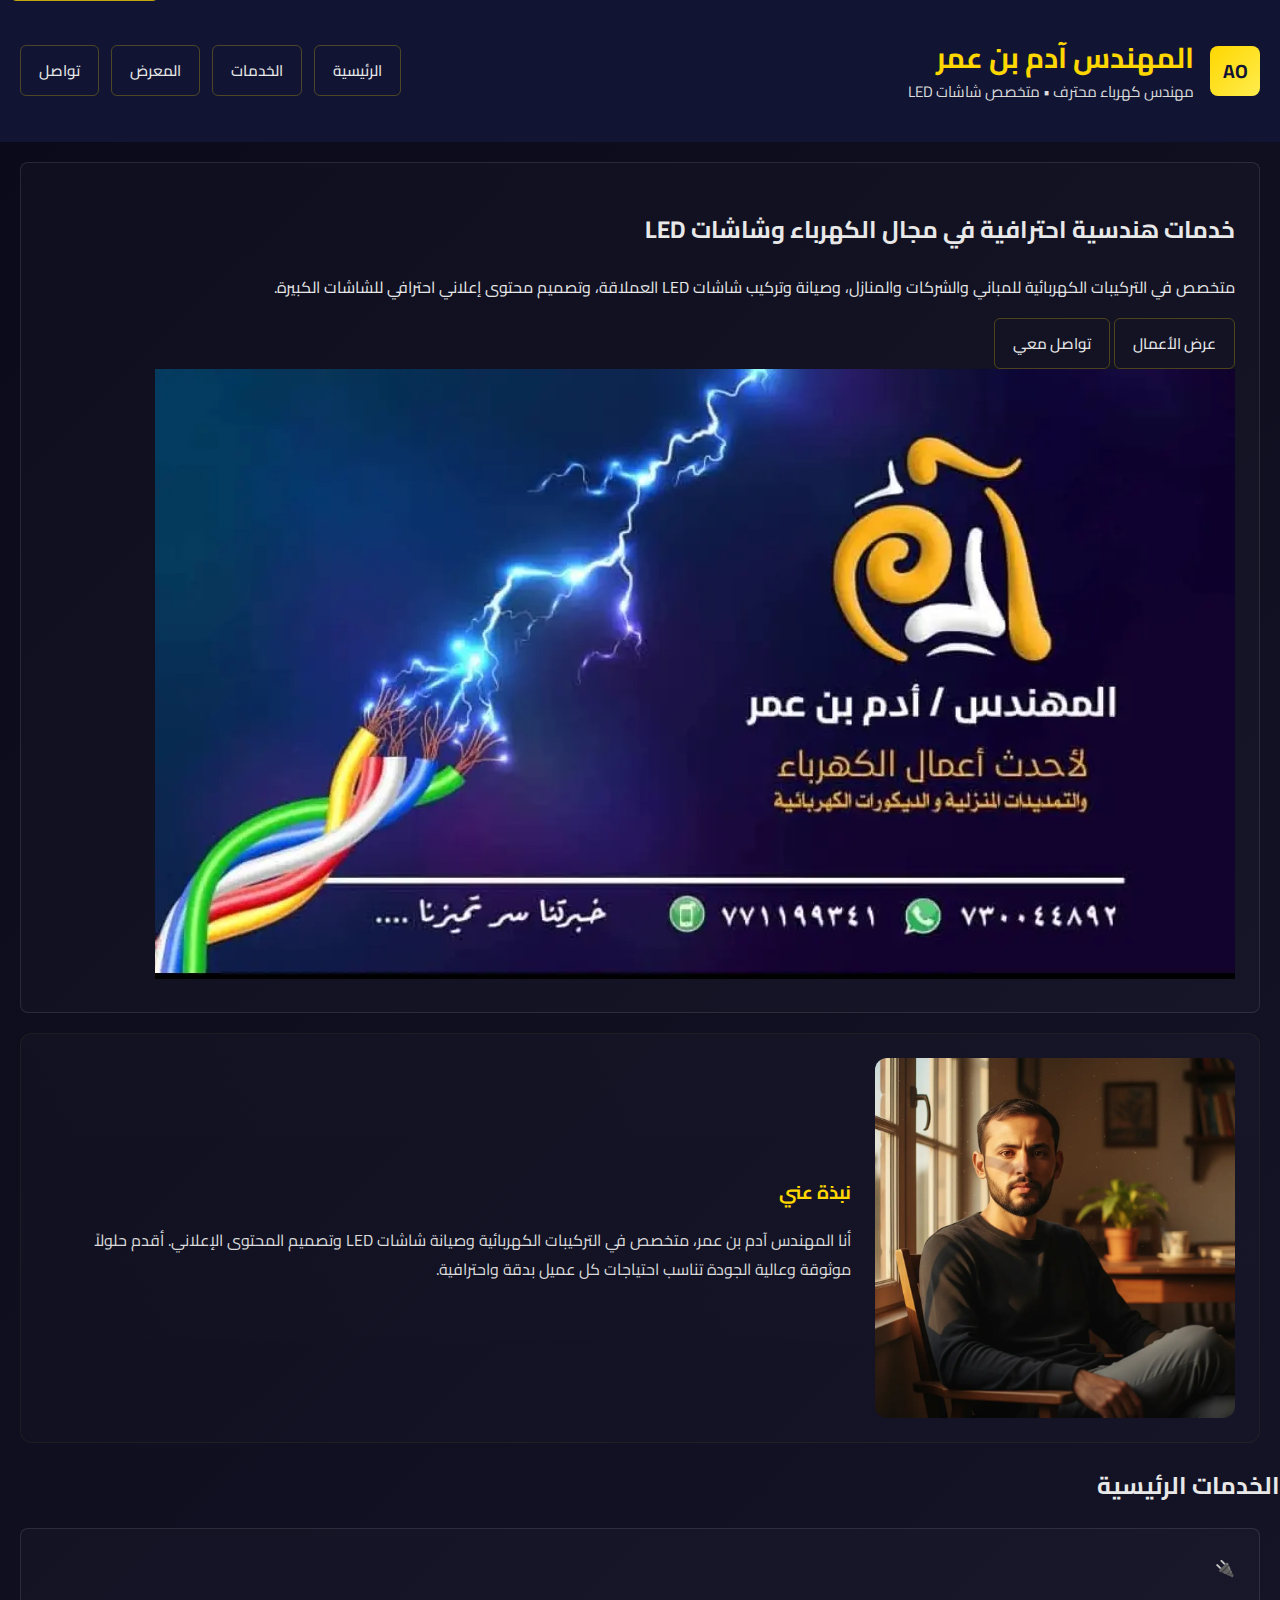
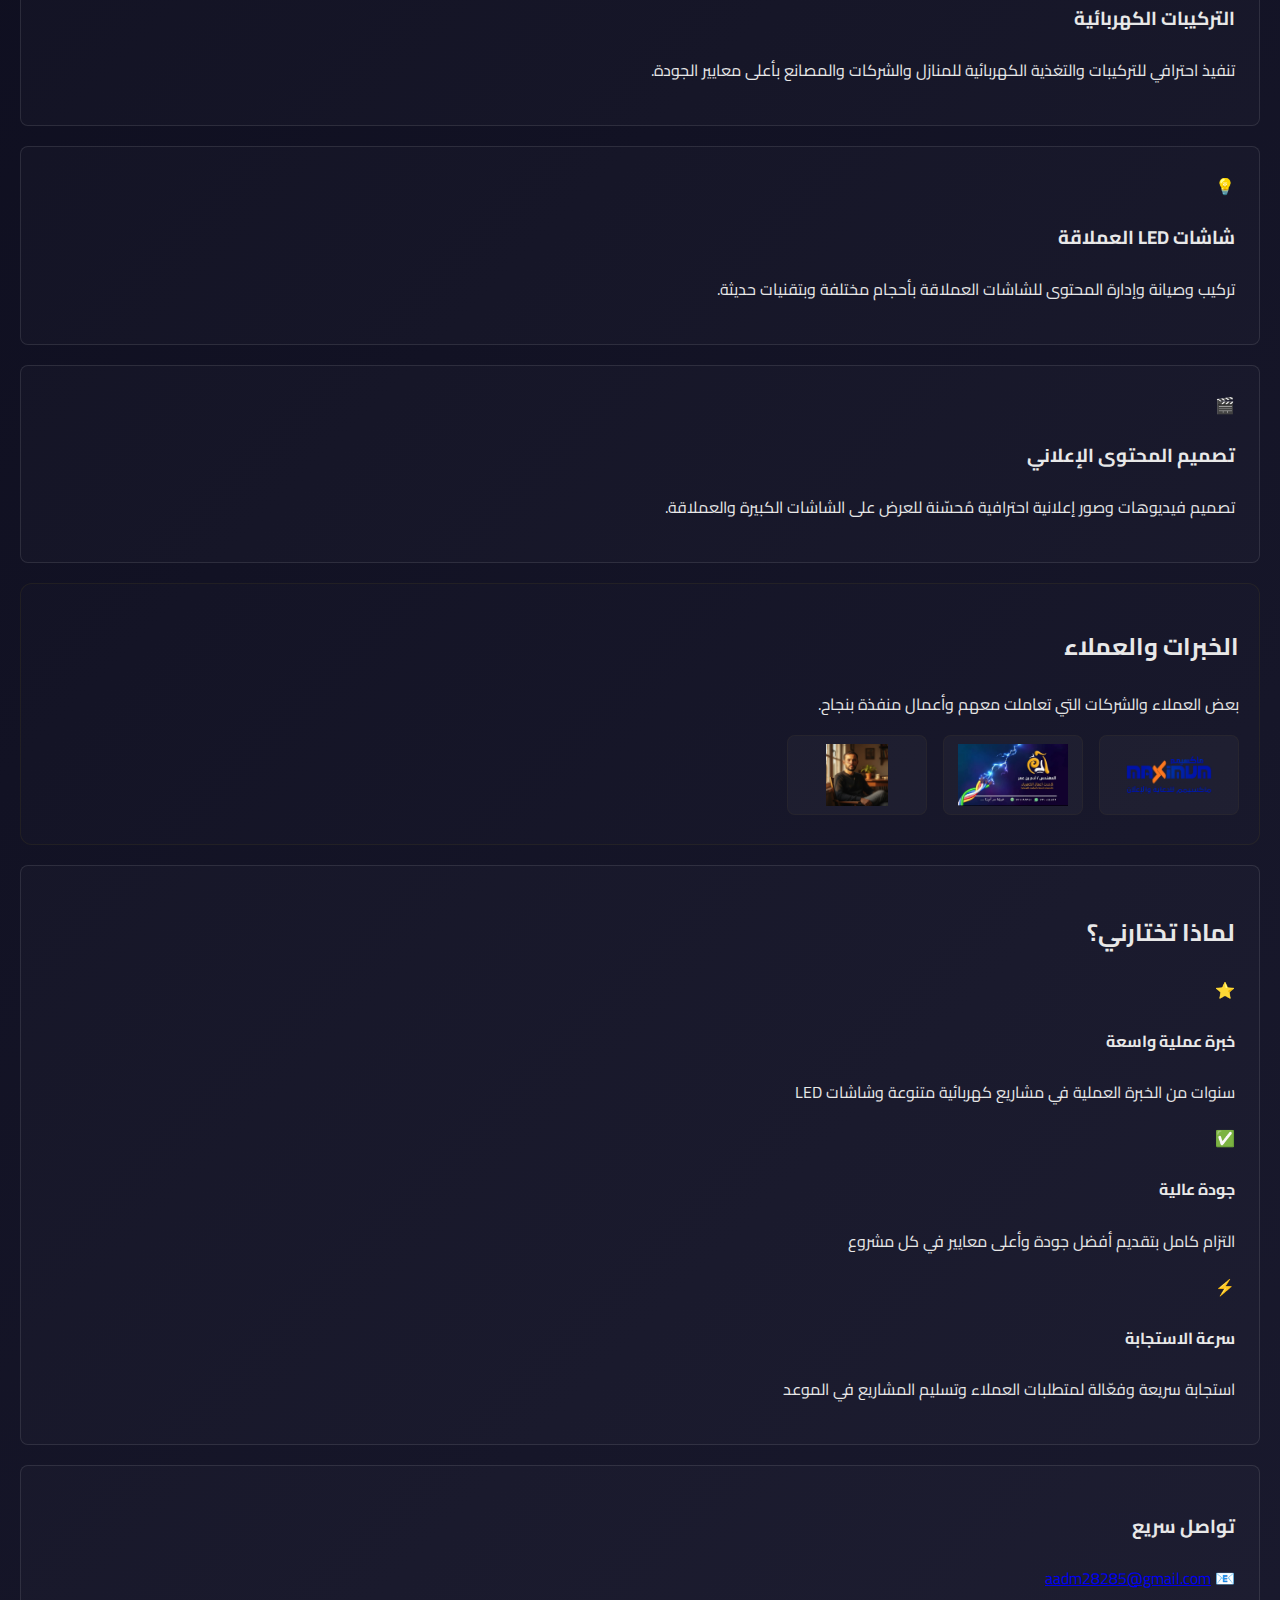
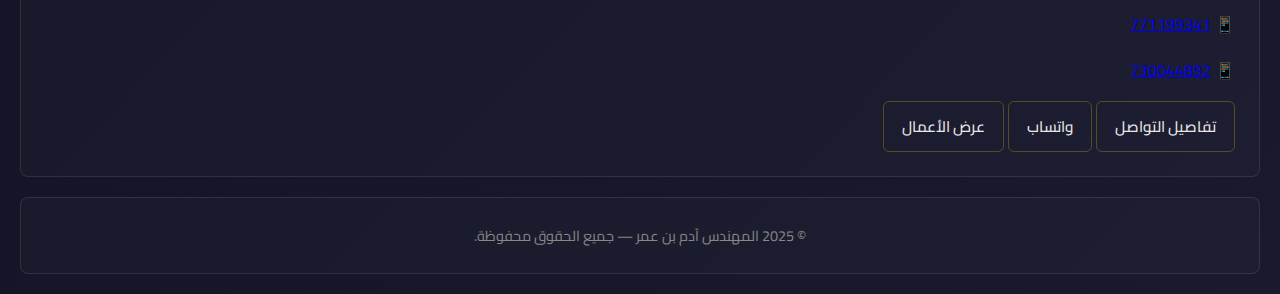
<file: index.html>
<!DOCTYPE html>
<html lang="ar" dir="rtl">
<head>
  <meta charset="utf-8" />
  <meta name="viewport" content="width=device-width,initial-scale=1" />
  <title>المهندس آدم بن عمر</title>
  <meta name="description" content="المهندس آدم بن عمر - خدمات هندسية كهربائية، تركيب وصيانة شاشات LED، وتصميم محتوى إعلاني احترافي." />
  <link rel="canonical" href="index.html" />
  <meta property="og:title" content="المهندس آدم بن عمر — خدمات هندسية و LED" />
  <meta property="og:description" content="خدمات هندسية كهربائية، تركيب وصيانة شاشات LED، وتصميم محتوى إعلاني احترافي." />
  <meta property="og:image" content="assets/images/1.jpg" />
  <meta property="og:type" content="website" />
  <a class="skip-link" href="#main">تخطي إلى المحتوى</a>
  <link rel="stylesheet" href="assets/style.min.css" />
  <link rel="preconnect" href="https://fonts.googleapis.com">
  <link rel="preconnect" href="https://fonts.gstatic.com" crossorigin>
  <link href="https://fonts.googleapis.com/css2?family=Cairo:wght@400;600;700&family=Poppins:wght@400;600;700&display=swap" rel="stylesheet">
  <meta http-equiv="Cache-Control" content="public, max-age=31536000">
</head>
<body>

  <!-- Loading overlay -->
  <div id="site-loader" class="site-loader" aria-hidden="true">
    <div class="loader-circle"></div>
  </div>

  <div class="container" id="site">
    <header class="header">
      <div class="brand">
        <div class="logo">AO</div>
        <div class="title">
          <h1>المهندس آدم بن عمر</h1>
          <p>مهندس كهرباء محترف • متخصص شاشات LED</p>
        </div>
      </div>

      <button class="menu-toggle" id="menuToggle">☰</button>

      <nav class="nav" id="mainNav">
        <a class="btn" href="index.html">الرئيسية</a>
        <a class="btn" href="#services">الخدمات</a>
        <a class="btn" href="gallery.html">المعرض</a>
        <a class="btn" href="contact.html">تواصل</a>
      </nav>
    </header>

    <!-- Hero Section -->
    <section class="hero-section card">
      <div class="hero-content">
        <div class="hero-text">
          <h2>خدمات هندسية احترافية في مجال الكهرباء وشاشات LED</h2>
          <p>متخصص في التركيبات الكهربائية للمباني والشركات والمنازل، وصيانة وتركيب شاشات LED العملاقة، وتصميم محتوى إعلاني احترافي للشاشات الكبيرة.</p>
          <div class="hero-buttons">
            <a href="gallery.html" class="btn btn-primary">عرض الأعمال</a>
            <a href="contact.html" class="btn btn-secondary">تواصل معي</a>
          </div>
        </div>
        
        <div class="hero-image">
          <picture>
            <source srcset="assets/images/1.webp" type="image/webp">
            <img src="assets/images/1.jpg" alt="Adam Omar" class="profile-img" loading="lazy">
          </picture>
        </div>
      </div>
    </section>

    <!-- About Section -->
    <section class="about-section" id="about">
      <div class="about-avatar">
        <picture>
          <source srcset="assets/images/2.webp" type="image/webp">
          <img src="assets/images/2.jpg" alt="Engineer photo" loading="lazy"/>
        </picture>
      </div>
      <div class="about-text">
        <h3>نبذة عني</h3>
        <p>أنا المهندس آدم بن عمر، متخصص في التركيبات الكهربائية وصيانة شاشات LED وتصميم المحتوى الإعلاني. أقدم حلولاً موثوقة وعالية الجودة تناسب احتياجات كل عميل بدقة واحترافية.</p>
      </div>
    </section>

    <!-- Services Section -->
    <section id="services" class="services-section">
      <h2 class="section-title">الخدمات الرئيسية</h2>
      
      <div class="services-grid">
        <div class="service-card card">
          <div class="service-icon">🔌</div>
          <h3>التركيبات الكهربائية</h3>
          <p>تنفيذ احترافي للتركيبات والتغذية الكهربائية للمنازل والشركات والمصانع بأعلى معايير الجودة.</p>
        </div>

        <div class="service-card card">
          <div class="service-icon">💡</div>
          <h3>شاشات LED العملاقة</h3>
          <p>تركيب وصيانة وإدارة المحتوى للشاشات العملاقة بأحجام مختلفة وبتقنيات حديثة.</p>
        </div>

        <div class="service-card card">
          <div class="service-icon">🎬</div>
          <h3>تصميم المحتوى الإعلاني</h3>
          <p>تصميم فيديوهات وصور إعلانية احترافية مُحسّنة للعرض على الشاشات الكبيرة والعملاقة.</p>
        </div>
      </div>
    </section>

    <!-- Experience / Clients -->
    <section class="experience-section" id="experience">
      <h2>الخبرات والعملاء</h2>
      <p>بعض العملاء والشركات التي تعاملت معهم وأعمال منفذة بنجاح.</p>
      <div class="clients-grid">
        <picture>
          <source srcset="assets/projec5.webp" type="image/webp">
          <img class="client-logo" src="assets/projec5.png" alt="Client / Project 5" loading="lazy">
        </picture>
        <picture>
          <source srcset="assets/images/1.webp" type="image/webp">
          <img class="client-logo" src="assets/images/1.jpg" alt="Client example" loading="lazy">
        </picture>
        <picture>
          <source srcset="assets/images/2.webp" type="image/webp">
          <img class="client-logo" src="assets/images/2.jpg" alt="Client example 2" loading="lazy">
        </picture>
      </div>
    </section>

    <!-- Why Choose Me Section -->
    <section class="why-section card">
      <h2>لماذا تختارني؟</h2>
      
      <div class="why-content">
        <div class="why-item">
          <span class="why-icon">⭐</span>
          <h4>خبرة عملية واسعة</h4>
          <p>سنوات من الخبرة العملية في مشاريع كهربائية متنوعة وشاشات LED</p>
        </div>

        <div class="why-item">
          <span class="why-icon">✅</span>
          <h4>جودة عالية</h4>
          <p>التزام كامل بتقديم أفضل جودة وأعلى معايير في كل مشروع</p>
        </div>

        <div class="why-item">
          <span class="why-icon">⚡</span>
          <h4>سرعة الاستجابة</h4>
          <p>استجابة سريعة وفعّالة لمتطلبات العملاء وتسليم المشاريع في الموعد</p>
        </div>
      </div>
    </section>

    <!-- Quick Contact Aside -->
    <aside class="quick-contact card">
      <h3>تواصل سريع</h3>
      <div class="contact-info">
        <p><strong>📧</strong> <a href="mailto:aadm28285@gmail.com">aadm28285@gmail.com</a></p>
        <p><strong>📱</strong> <a href="tel:+967771199341">771199341</a></p>
        <p><strong>📱</strong> <a href="tel:+967730044892">730044892</a></p>
      </div>
      <div class="quick-actions">
        <a href="contact.html" class="btn btn-full">تفاصيل التواصل</a>
        <a href="https://wa.me/967771199341" target="_blank" rel="noopener noreferrer" class="btn btn-full whatsapp">واتساب</a>
        <a href="gallery.html" class="btn btn-full">عرض الأعمال</a>
      </div>
    </aside>

    <footer class="footer card">
      <div>© 2025 المهندس آدم بن عمر — جميع الحقوق محفوظة.</div>
    </footer>
  </div>

<script>
  // Loader: hide after page is ready
  window.addEventListener('load', () => {
    const loader = document.getElementById('site-loader');
    if (loader) {
      setTimeout(() => { loader.style.transition = 'opacity 300ms ease'; loader.style.opacity = '0'; loader.setAttribute('aria-hidden','true'); setTimeout(()=> loader.remove(),350); }, 500);
    }
  });

  // Mobile menu toggle (safe: only runs if elements exist)
  (function() {
    const menuToggle = document.getElementById('menuToggle');
    const mainNav = document.getElementById('mainNav');
    if (!menuToggle || !mainNav) return;

    menuToggle.addEventListener('click', () => {
      mainNav.classList.toggle('show');
    });
  })();
</script>

<script>
// Ensure any remaining images use native lazy-loading (fallback)
document.querySelectorAll('img').forEach(img => { if(!img.hasAttribute('loading')) img.loading = 'lazy'; });
</script>

</body>
</html>
</file>
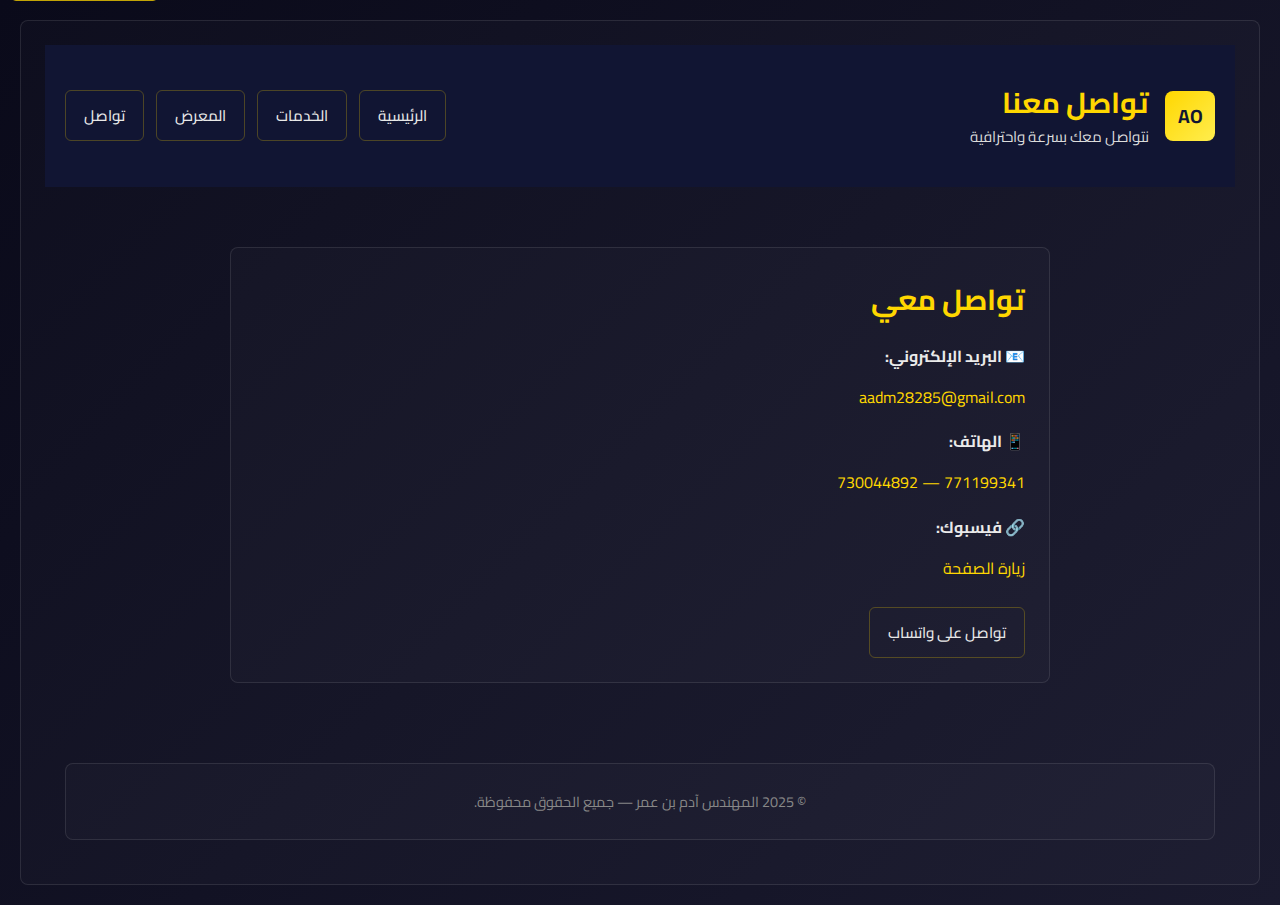
<file: contact.html>
<!DOCTYPE html>
<html lang="ar" dir="rtl">
<head>
  <meta charset="utf-8" />
  <meta name="viewport" content="width=device-width,initial-scale=1" />
  <title>تواصل معنا</title>
  <meta name="description" content="تواصل مع المهندس آدم بن عمر — البريد الإلكتروني والهاتف وروابط التواصل السريع." />
  <link rel="canonical" href="contact.html" />
  <meta property="og:title" content="تواصل مع المهندس آدم بن عمر" />
  <meta property="og:description" content="تواصل عبر البريد والهاتف والواتساب للخدمات الهندسية وشاشات LED." />
  <meta property="og:type" content="website" />
  <link rel="stylesheet" href="assets/style.min.css" />
  <link rel="preconnect" href="https://fonts.googleapis.com">
  <link rel="preconnect" href="https://fonts.gstatic.com" crossorigin>
  <link href="https://fonts.googleapis.com/css2?family=Cairo:wght@400;600;700&family=Poppins:wght@400;600;700&display=swap" rel="stylesheet">
  <meta http-equiv="Cache-Control" content="public, max-age=31536000">
</head>
<body>
  <!-- Loading overlay -->
  <a class="skip-link" href="#main">تخطي إلى المحتوى</a>
  <div id="site-loader" class="site-loader" aria-hidden="true">
    <div class="loader-circle"></div>
  </div>

  <div class="container card">
    <header class="header">
      <div class="brand">
        <div class="logo">AO</div>
        <div class="title">
          <h1>تواصل معنا</h1>
          <p>نتواصل معك بسرعة واحترافية</p>
        </div>
      </div>

      <button class="menu-toggle" id="menuToggle" aria-controls="mainNav" aria-expanded="false" aria-label="Toggle menu">☰</button>

      <nav class="nav" id="mainNav" role="navigation" aria-label="Main Navigation">
        <a class="btn" href="index.html">الرئيسية</a>
        <a class="btn" href="index.html#services">الخدمات</a>
        <a class="btn" href="gallery.html">المعرض</a>
        <a class="btn btn-primary" href="contact.html">تواصل</a>
      </nav>
    </header>

    <main>
      <section class="card">
        <h2>تواصل معي</h2>
        <p><strong>📧 البريد الإلكتروني:</strong></p>
        <p style="color: #ffd700;"><a href="mailto:aadm28285@gmail.com">aadm28285@gmail.com</a></p>
        <p style="margin-top: 16px;"><strong>📱 الهاتف:</strong></p>
        <p style="color: #ffd700;"><a href="tel:+967771199341">771199341</a> — <a href="tel:+967730044892">730044892</a></p>
        <p style="margin-top: 16px;"><strong>🔗 فيسبوك:</strong></p>
        <p><a href="https://www.facebook.com/share/1BRc89RySc/" target="_blank" rel="noopener noreferrer" style="color: #ffd700;">زيارة الصفحة</a></p>
        <div style="margin-top: 24px;">
          <a class="btn btn-primary" href="https://wa.me/967771199341?text=مرحبًا%2C%20أود%20التواصل%20مع%20المهندس%20آدم%20بن%20عمر." target="_blank" rel="noopener noreferrer">تواصل على واتساب</a>
        </div>
      </section>
    </main>

    <footer class="footer card">
      <div>© 2025 المهندس آدم بن عمر — جميع الحقوق محفوظة.</div>
    </footer>
  </div>

<script>
  // Hide loader after page load
  window.addEventListener('load', () => {
    const loader = document.getElementById('site-loader');
    if (loader) {
      setTimeout(() => {
        loader.style.opacity = '0';
        loader.style.transition = 'opacity 300ms ease';
        setTimeout(() => loader.remove(), 350);
      }, 500);
    }
  });

  // Mobile menu toggle (safe: only runs if elements exist)
  (function() {
    const menuToggle = document.getElementById('menuToggle');
    const mainNav = document.getElementById('mainNav');
    if (!menuToggle || !mainNav) return;

    // ensure aria-expanded reflects the current state
    menuToggle.setAttribute('aria-expanded', mainNav.classList.contains('show') ? 'true' : 'false');

    menuToggle.addEventListener('click', () => {
      const showing = mainNav.classList.toggle('show');
      menuToggle.setAttribute('aria-expanded', showing ? 'true' : 'false');
    });
  })();
</script>

<script>
// Ensure any remaining images use native lazy-loading (fallback)
document.querySelectorAll('img').forEach(img => { if(!img.hasAttribute('loading')) img.loading = 'lazy'; });
</script>

</body>
</html>
</file>
<file: assets/style.min.css>
*{box-sizing:border-box;} body{font-family:"Cairo",sans-serif;background:linear-gradient(135deg,#0a0a1a,#1a1a2e);color:#e8e8e8;margin:0;padding:0;} html[data-lang="ar"]{direction:rtl;text-align:right;} html[data-lang="en"]{direction:ltr;text-align:left;} .header{background:#111533;color:#ffd700;padding:40px 20px;display:flex;justify-content:space-between;align-items:center;flex-wrap:wrap;gap:30px;} .header{position:sticky;top:0;z-index:1000;backdrop-filter:blur(6px);} .brand{display:flex;align-items:center;gap:16px;} .logo{width:50px;height:50px;background:linear-gradient(135deg,#ffd700,#ffed4e);color:#111533;border-radius:8px;display:flex;align-items:center;justify-content:center;font-weight:700;font-size:1.2em;} .title h1{font-size:1.8em;margin:0;color:#ffd700;font-weight:700;line-height:1.2;} .title h1.ar{display:block;} .title h1.en{display:none;} html[data-lang="en"] .title h1.ar{display:none;} html[data-lang="en"] .title h1.en{display:block;} .title p{margin:6px 0 0 0;color:#b0b0b0;font-size:0.95em;line-height:1.4;} .title p.ar{display:block;} .title p.en{display:none;} html[data-lang="en"] .title p.ar{display:none;} html[data-lang="en"] .title p.en{display:block;} .nav{display:flex;gap:12px;align-items:center;flex-wrap:wrap;justify-content:flex-end;} html[data-lang="ar"] .nav{justify-content:flex-start;} .btn{padding:10px 18px;border:1px solid #ffd70040;background:transparent;color:#e8e8e8;border-radius:6px;cursor:pointer;transition:all 0.3s ease;text-decoration:none;font-size:0.95em;display:inline-block;font-weight:500;white-space:nowrap;} .btn:hover{background:#ffd70020;border-color:#ffd700;color:#ffd700;} .btn.primary{background:#ffd700;color:#111533;border-color:#ffd700;font-weight:600;} .btn.primary:hover{background:#ffed4e;box-shadow:0 0 15px rgba(255,215,0,0.3);} .btn span.ar{display:inline;} .btn span.en{display:none;} html[data-lang="en"] .btn span.ar{display:none;} html[data-lang="en"] .btn span.en{display:inline;} .lang{display:flex;gap:6px;} .lang button{padding:8px 14px;border:1px solid #ffd70040;background:transparent;color:#e8e8e8;border-radius:4px;cursor:pointer;transition:all 0.3s ease;font-size:0.85em;font-weight:600;min-width:40px;} .lang button:hover{border-color:#ffd700;color:#ffd700;} .lang button.active{background:#ffd700;color:#111533;border-color:#ffd700;} .gallery{display:grid;grid-template-columns:repeat(auto-fit,minmax(280px,1fr));gap:24px;padding:40px 20px;max-width:1200px;margin:0 auto;} .project{background:#1c1f3b;border:1px solid #ffd70040;border-radius:12px;overflow:hidden;box-shadow:0 4px 15px rgba(0,0,0,0.3);transition:all 0.3s ease;display:flex;flex-direction:column;height:100%;} .project:hover{transform:translateY(-8px);box-shadow:0 12px 35px rgba(255,215,0,0.15);border-color:#ffd70080;} .project img{width:100%;height:220px;object-fit:cover;transition:transform 0.3s ease;} .project:hover img{transform:scale(1.05);} .project h3{background:#111533;color:#ffd700;margin:0;padding:16px 14px;font-size:1em;font-weight:600;flex-grow:1;display:flex;align-items:center;justify-content:center;line-height:1.5;} .project h3.ar{display:block;direction:rtl;text-align:center;} .project h3.en{display:none;direction:ltr;text-align:center;} html[data-lang="en"] .project h3.ar{display:none;} html[data-lang="en"] .project h3.en{display:block;} .footer{background:rgba(255,255,255,0.03);border-top:1px solid rgba(255,215,0,0.2);color:#888;padding:20px;font-size:0.9em;text-align:center;margin-top:40px;} .footer .ar{display:block;} .footer .en{display:none;} html[data-lang="en"] .footer .ar{display:none;} html[data-lang="en"] .footer .en{display:block;} .container{max-width:1400px;margin:0 auto;} .site-loader{position:fixed;inset:0;display:flex;align-items:center;justify-content:center;background:linear-gradient(180deg,rgba(10,10,26,0.9),rgba(10,10,26,0.95));z-index:2000;} .loader-circle{width:72px;height:72px;border-radius:50%;border:6px solid rgba(255,215,0,0.15);border-top-color:#ffd700;animation:spin 1s linear infinite;box-shadow:0 6px 30px rgba(255,215,0,0.12);} @keyframes spin{to{transform:rotate(360deg);}} .about-section{display:grid;grid-template-columns:360px 1fr;gap:24px;align-items:center;padding:24px;margin:20px;background:linear-gradient(180deg,rgba(255,255,255,0.02),rgba(255,255,255,0.01));border:1px solid rgba(255,215,0,0.06);border-radius:12px;} .about-avatar{border-radius:12px;overflow:hidden;width:100%;} .about-avatar img{width:100%;height:auto;display:block;} .about-text h3{color:#ffd700;margin:0 0 8px 0;} .about-text p{color:#dcdcdc;line-height:1.8;} .experience-section{padding:20px;margin:20px;border-radius:12px;border:1px solid rgba(255,215,0,0.06);background:rgba(255,255,255,0.01);} .clients-grid{display:flex;gap:16px;flex-wrap:wrap;align-items:center;} .client-logo{width:140px;height:80px;object-fit:contain;background:rgba(255,255,255,0.02);padding:8px;border-radius:8px;border:1px solid rgba(255,215,0,0.04);} @media (max-width:900px){.about-section{grid-template-columns:1fr;} .clients-grid{justify-content:center;}} .card{background:rgba(255,255,255,0.02);border:1px solid rgba(255,255,255,0.1);border-radius:8px;padding:24px;margin:20px;} main{padding:40px 20px;max-width:900px;margin:0 auto;} main h2{font-size:1.8em;margin:0 0 16px 0;color:#ffd700;font-weight:700;} main h2.ar{display:block;direction:rtl;text-align:right;} main h2.en{display:none;direction:ltr;text-align:left;} html[data-lang="en"] main h2.ar{display:none;} html[data-lang="en"] main h2.en{display:block;} main p{font-size:1em;line-height:1.8;color:#e8e8e8;margin:12px 0;} main p.ar{display:block;direction:rtl;text-align:right;} main p.en{display:none;direction:ltr;text-align:left;} html[data-lang="en"] main p.ar{display:none;} html[data-lang="en"] main p.en{display:block;} main a{color:#ffd700;text-decoration:none;transition:all 0.3s ease;} main a:hover{color:#ffed4e;text-decoration:underline;} .grid{display:grid;grid-template-columns:1fr 320px;gap:24px;padding:30px 20px;max-width:1200px;margin:0 auto;} @media (max-width:768px){.grid{grid-template-columns:1fr;} .gallery{grid-template-columns:repeat(auto-fit,minmax(200px,1fr));gap:16px;padding:30px 15px;} .header{flex-direction:column;align-items:flex-start;gap:20px;} .nav{justify-content:flex-start;width:100%;}} @media (max-width:480px){.nav{flex-direction:column;gap:8px;align-items:stretch;} .nav .btn{display:block;width:100%;padding:12px 14px;text-align:center;font-size:0.98em;} .lang{align-self:flex-end;margin-top:6px;} .hero-content{flex-direction:column;gap:16px;} .hero-image img,.about-avatar img,.client-logo{width:100%;height:auto;object-fit:cover;} .about-section{grid-template-columns:1fr;padding:16px;margin:12px;} .services-grid{grid-template-columns:1fr;gap:14px;} .clients-grid{justify-content:center;gap:12px;} .quick-contact .contact-info p{font-size:0.98em;}} .contact-card h4{font-size:1.1em;margin:0 0 12px 0;color:#ffd700;font-weight:600;} .contact-card h4.ar{display:block;} .contact-card h4.en{display:none;} html[data-lang="en"] .contact-card h4.ar{display:none;} html[data-lang="en"] .contact-card h4.en{display:block;} .contact-card p{margin:8px 0;font-size:0.95em;line-height:1.6;direction:rtl;text-align:right;} html[data-lang="en"] .contact-card p{direction:ltr;text-align:left;} .contact-actions{display:flex;flex-direction:column;gap:8px;margin-top:16px;} .action{padding:10px 14px;background:#ffd70015;color:#ffd700;border:1px solid #ffd70040;border-radius:6px;text-decoration:none;text-align:center;transition:all 0.3s ease;font-size:0.9em;font-weight:500;} .action:hover{background:#ffd70030;border-color:#ffd700;} .action span.ar{display:inline;} .action span.en{display:none;} html[data-lang="en"] .action span.ar{display:none;} html[data-lang="en"] .action span.en{display:inline;} .services{display:grid;grid-template-columns:repeat(auto-fit,minmax(250px,1fr));gap:20px;margin-top:20px;} .service{background:#1c1f3b;padding:20px;border-radius:8px;border:1px solid #ffd70020;transition:all 0.3s ease;} .service:hover{border-color:#ffd700;box-shadow:0 4px 15px rgba(255,215,0,0.1);} .service h4{font-size:1.05em;margin:0 0 10px 0;color:#ffd700;font-weight:600;} .service h4.ar{display:block;} .service h4.en{display:none;} html[data-lang="en"] .service h4.ar{display:none;} html[data-lang="en"] .service h4.en{display:block;} .service p{margin:0;font-size:0.95em;color:#d0d0d0;line-height:1.6;} .service p.ar{display:block;direction:rtl;text-align:right;} .service p.en{display:none;direction:ltr;text-align:left;} html[data-lang="en"] .service p.ar{display:none;} html[data-lang="en"] .service p.en{display:block;} .aside .gallery{display:grid;grid-template-columns:repeat(3,1fr);gap:8px;padding:0;max-width:none;margin:0;} .aside .gallery img{width:100%;height:100px;object-fit:cover;border-radius:6px;cursor:pointer;transition:all 0.3s ease;} .aside .gallery img:hover{transform:scale(1.05);box-shadow:0 4px 12px rgba(255,215,0,0.2);} .hero{display:flex;gap:30px;align-items:center;} .hero .left{flex:1;} .hero h2{font-size:2em;margin:0 0 16px 0;color:#ffd700;font-weight:700;} .hero h2.ar{display:block;direction:rtl;text-align:right;} .hero h2.en{display:none;direction:ltr;text-align:left;} html[data-lang="en"] .hero h2.ar{display:none;} html[data-lang="en"] .hero h2.en{display:block;} .hero p{font-size:1em;line-height:1.8;color:#d0d0d0;margin:12px 0;} .hero p.ar{display:block;direction:rtl;text-align:right;} .hero p.en{display:none;direction:ltr;text-align:left;} html[data-lang="en"] .hero p.ar{display:none;} html[data-lang="en"] .hero p.en{display:block;} .hero img{border-radius:14px;box-shadow:0 8px 30px rgba(0,0,0,0.5);max-width:100%;} @media (max-width:768px){.hero{flex-direction:column;} .hero h2{font-size:1.6em;}} .aside{display:flex;flex-direction:column;} .aside.card{padding:20px;} .menu-toggle{display:none;background:transparent;border:1px solid #ffd70040;color:#ffd700;font-size:1.6em;border-radius:6px;padding:6px 10px;cursor:pointer;transition:all 0.3s ease;} .menu-toggle:hover{background:#ffd70020;border-color:#ffd700;color:#ffed4e;} @media (max-width:768px){.menu-toggle{display:block;margin-left:auto;} .nav{display:none;flex-direction:column;width:100%;gap:10px;margin-top:10px;} .nav.show{display:flex;}}
/* Accessibility: skip link and focus styles */
.skip-link{position:absolute;left:10px;top:10px;background:#ffd700;color:#111533;padding:8px 12px;border-radius:6px;z-index:9999;transform:translateY(-120%);transition:transform 150ms ease;}
.skip-link:focus{transform:translateY(0);outline:3px solid #fff;}
.btn:focus,.menu-toggle:focus,.lang button:focus,.action:focus{outline:3px solid rgba(255,215,0,0.25);outline-offset:2px}
.btn:focus{box-shadow:0 0 0 4px rgba(255,215,0,0.08)}
/* improve contrast for secondary text */
.title p{color:#dcdcdc}
main p{color:#eaeaea}
.client-logo{background:rgba(255,255,255,0.03)}
</file>
